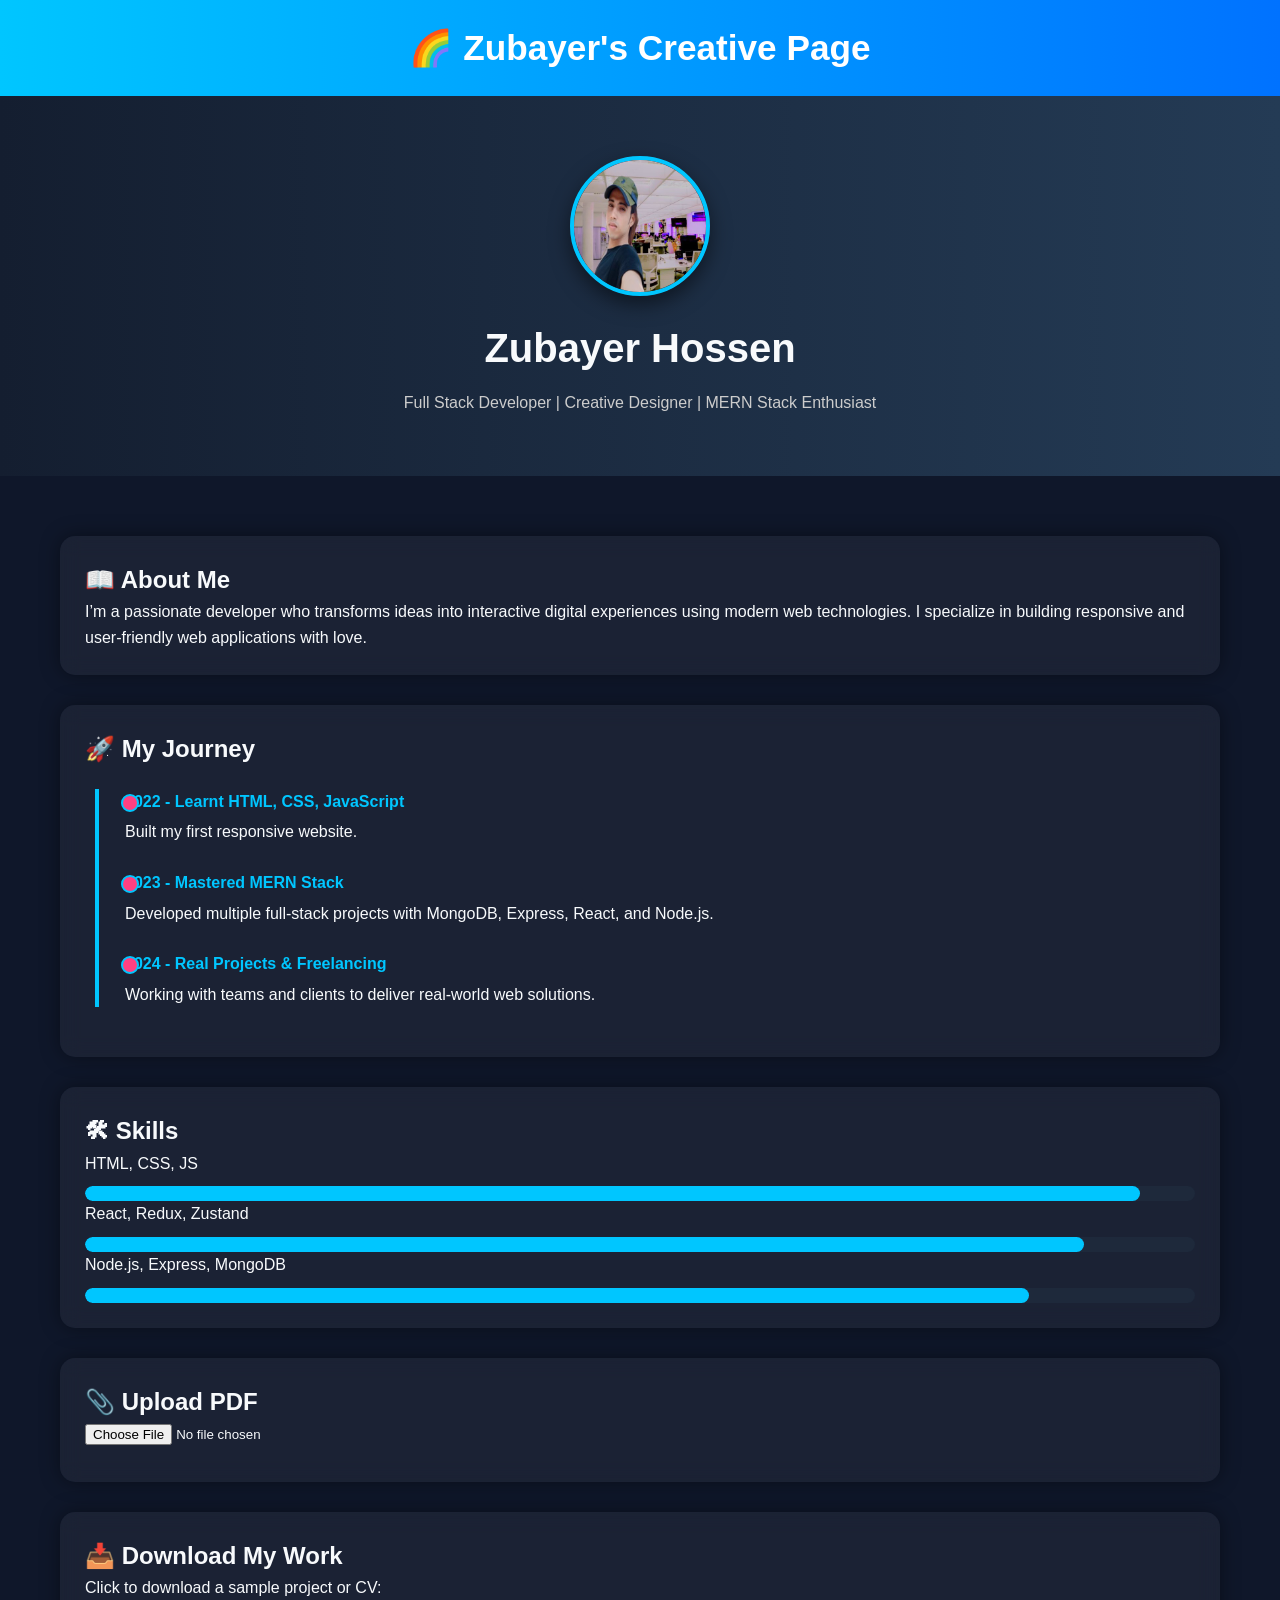
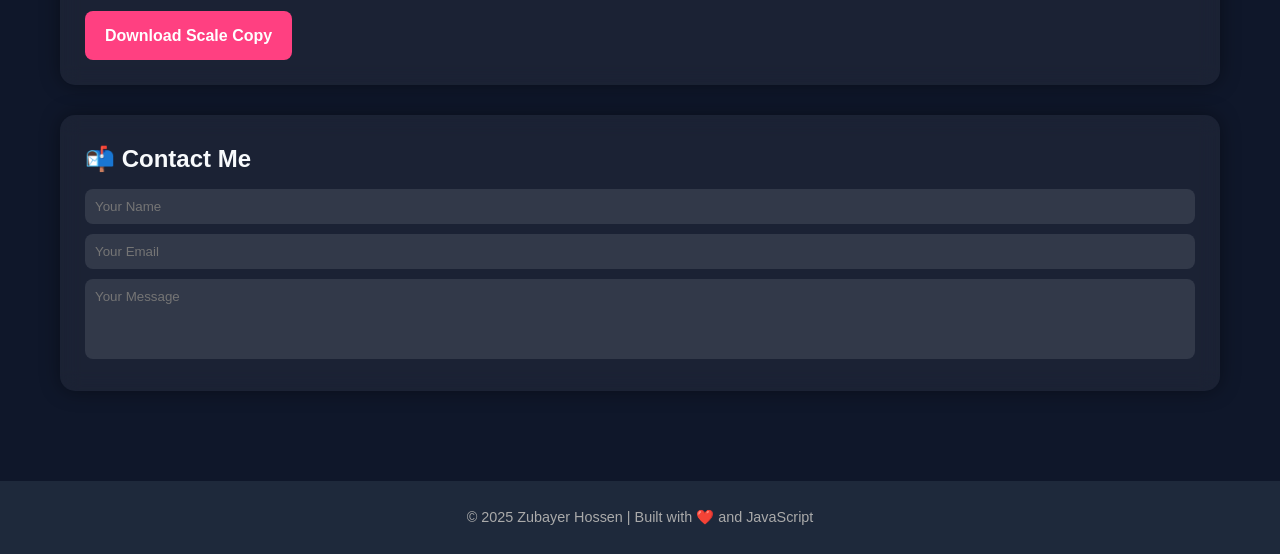
<file: index.html>
<!DOCTYPE html>
<html lang="en">
<head>
  <meta charset="UTF-8" />
  <meta name="viewport" content="width=device-width, initial-scale=1.0"/>
  <title>Zubayer's Creative Webpage</title>
  <style>
    :root {
      --primary: #00c6ff;
      --secondary: #0072ff;
      --bg: #0f172a;
      --text: #f8fafc;
      --accent: #ff4081;
    }

    * {
      margin: 0;
      padding: 0;
      box-sizing: border-box;
      font-family: 'Segoe UI', sans-serif;
    }

    body {
      background: var(--bg);
      color: var(--text);
      line-height: 1.6;
      overflow-x: hidden;
    }

    header {
      background: linear-gradient(90deg, var(--primary), var(--secondary));
      color: white;
      padding: 20px;
      text-align: center;
      font-size: 2.2rem;
      font-weight: bold;
      box-shadow: 0 4px 15px rgba(0,0,0,0.4);
    }

    .hero {
      display: flex;
      flex-direction: column;
      align-items: center;
      padding: 60px 20px;
      text-align: center;
      background: linear-gradient(to right, #141e30, #243b55);
    }

    .hero img {
      width: 140px;
      height: 140px;
      border-radius: 50%;
      border: 4px solid var(--primary);
      margin-bottom: 20px;
      box-shadow: 0 8px 20px rgba(0, 0, 0, 0.5);
    }

    .hero h1 {
      font-size: 2.5rem;
      animation: glow 2s ease-in-out infinite alternate;
    }

    .hero p {
      color: #ccc;
      max-width: 600px;
      margin-top: 10px;
    }

    @keyframes glow {
      from { text-shadow: 0 0 10px var(--primary); }
      to   { text-shadow: 0 0 25px var(--accent), 0 0 30px var(--primary); }
    }

    .section {
      padding: 60px 20px;
      max-width: 1200px;
      margin: auto;
    }

    .card {
      background: rgba(255,255,255,0.05);
      padding: 25px;
      border-radius: 15px;
      backdrop-filter: blur(10px);
      margin-bottom: 30px;
      box-shadow: 0 0 20px rgba(0,0,0,0.4);
      transition: transform 0.3s ease;
    }

    .card:hover {
      transform: scale(1.02);
    }

    .skills .progress {
      background: #1e293b;
      border-radius: 20px;
      overflow: hidden;
      margin-top: 10px;
    }

    .skills .progress-bar {
      height: 15px;
      background: var(--primary);
      border-radius: 20px;
      transition: width 1s ease-in-out;
    }

    .timeline {
      position: relative;
      padding-left: 40px;
      margin-top: 20px;
    }

    .timeline::before {
      content: '';
      position: absolute;
      left: 10px;
      top: 0;
      width: 4px;
      height: 100%;
      background: var(--primary);
    }

    .timeline-item {
      margin-bottom: 25px;
      position: relative;
    }

    .timeline-item::before {
      content: '';
      position: absolute;
      left: -4px;
      top: 5px;
      width: 14px;
      height: 14px;
      background: var(--accent);
      border-radius: 50%;
      border: 2px solid var(--primary);
    }

    .timeline-item h4 {
      margin-bottom: 5px;
      color: var(--primary);
    }

    .download-btn {
      display: inline-block;
      margin-top: 10px;
      padding: 12px 20px;
      background: var(--accent);
      color: white;
      text-decoration: none;
      border-radius: 8px;
      font-weight: bold;
    }

    .contact-form input, .contact-form textarea {
      width: 100%;
      padding: 10px;
      border: none;
      margin-top: 10px;
      border-radius: 8px;
      background: rgba(255, 255, 255, 0.1);
      color: white;
      resize: none;
    }

    footer {
      text-align: center;
      padding: 25px;
      background: #1e293b;
      font-size: 0.9rem;
      color: #aaa;
    }

    @media (max-width: 768px) {
      .hero h1 {
        font-size: 2rem;
      }
    }
  </style>
</head>
<body>

<header>
  🌈 Zubayer's Creative Page
</header>

<section class="hero">
  <img src="zubayer.jpg" alt="Zubayer" />
  <h1>Zubayer Hossen</h1>
  <p>Full Stack Developer | Creative Designer | MERN Stack Enthusiast</p>
</section>

<section class="section">
  <div class="card">
    <h2>📖 About Me</h2>
    <p>I’m a passionate developer who transforms ideas into interactive digital experiences using modern web technologies. I specialize in building responsive and user-friendly web applications with love.</p>
  </div>

  <div class="card">
    <h2>🚀 My Journey</h2>
    <div class="timeline">
      <div class="timeline-item">
        <h4>2022 - Learnt HTML, CSS, JavaScript</h4>
        <p>Built my first responsive website.</p>
      </div>
      <div class="timeline-item">
        <h4>2023 - Mastered MERN Stack</h4>
        <p>Developed multiple full-stack projects with MongoDB, Express, React, and Node.js.</p>
      </div>
      <div class="timeline-item">
        <h4>2024 - Real Projects & Freelancing</h4>
        <p>Working with teams and clients to deliver real-world web solutions.</p>
      </div>
    </div>
  </div>

  <div class="card skills">
    <h2>🛠 Skills</h2>
    <p>HTML, CSS, JS</p>
    <div class="progress"><div class="progress-bar" style="width: 95%"></div></div>
    <p>React, Redux, Zustand</p>
    <div class="progress"><div class="progress-bar" style="width: 90%"></div></div>
    <p>Node.js, Express, MongoDB</p>
    <div class="progress"><div class="progress-bar" style="width: 85%"></div></div>
  </div>

  <div class="card">
    <h2>📎 Upload PDF</h2>
    <input type="file" id="upload" />
    <p id="fileName" style="margin-top:10px;"></p>
  </div>

  <div class="card">
    <h2>📥 Download My Work</h2>
    <p>Click to download a sample project or CV:</p>
    <a href="https://drive.google.com/drive/folders/1btQ257IzHfu2eU8oDETyg6vEKhTlg0QD?usp=sharing" class="download-btn" target="_blank">Download Scale Copy</a>
  </div>
  
  <div class="card contact-form">
    <h2>📬 Contact Me</h2>
    <input type="text" placeholder="Your Name"/>
    <input type="email" placeholder="Your Email"/>
    <textarea rows="4" placeholder="Your Message"></textarea>
  </div>
</section>

<footer>
  &copy; 2025 Zubayer Hossen | Built with ❤️ and JavaScript
</footer>

<script>
  const upload = document.getElementById('upload');
  const fileName = document.getElementById('fileName');
  upload.addEventListener('change', () => {
    fileName.textContent = upload.files[0] ? "Selected: " + upload.files[0].name : "";
  });
</script>

</body>
</html>
</file>
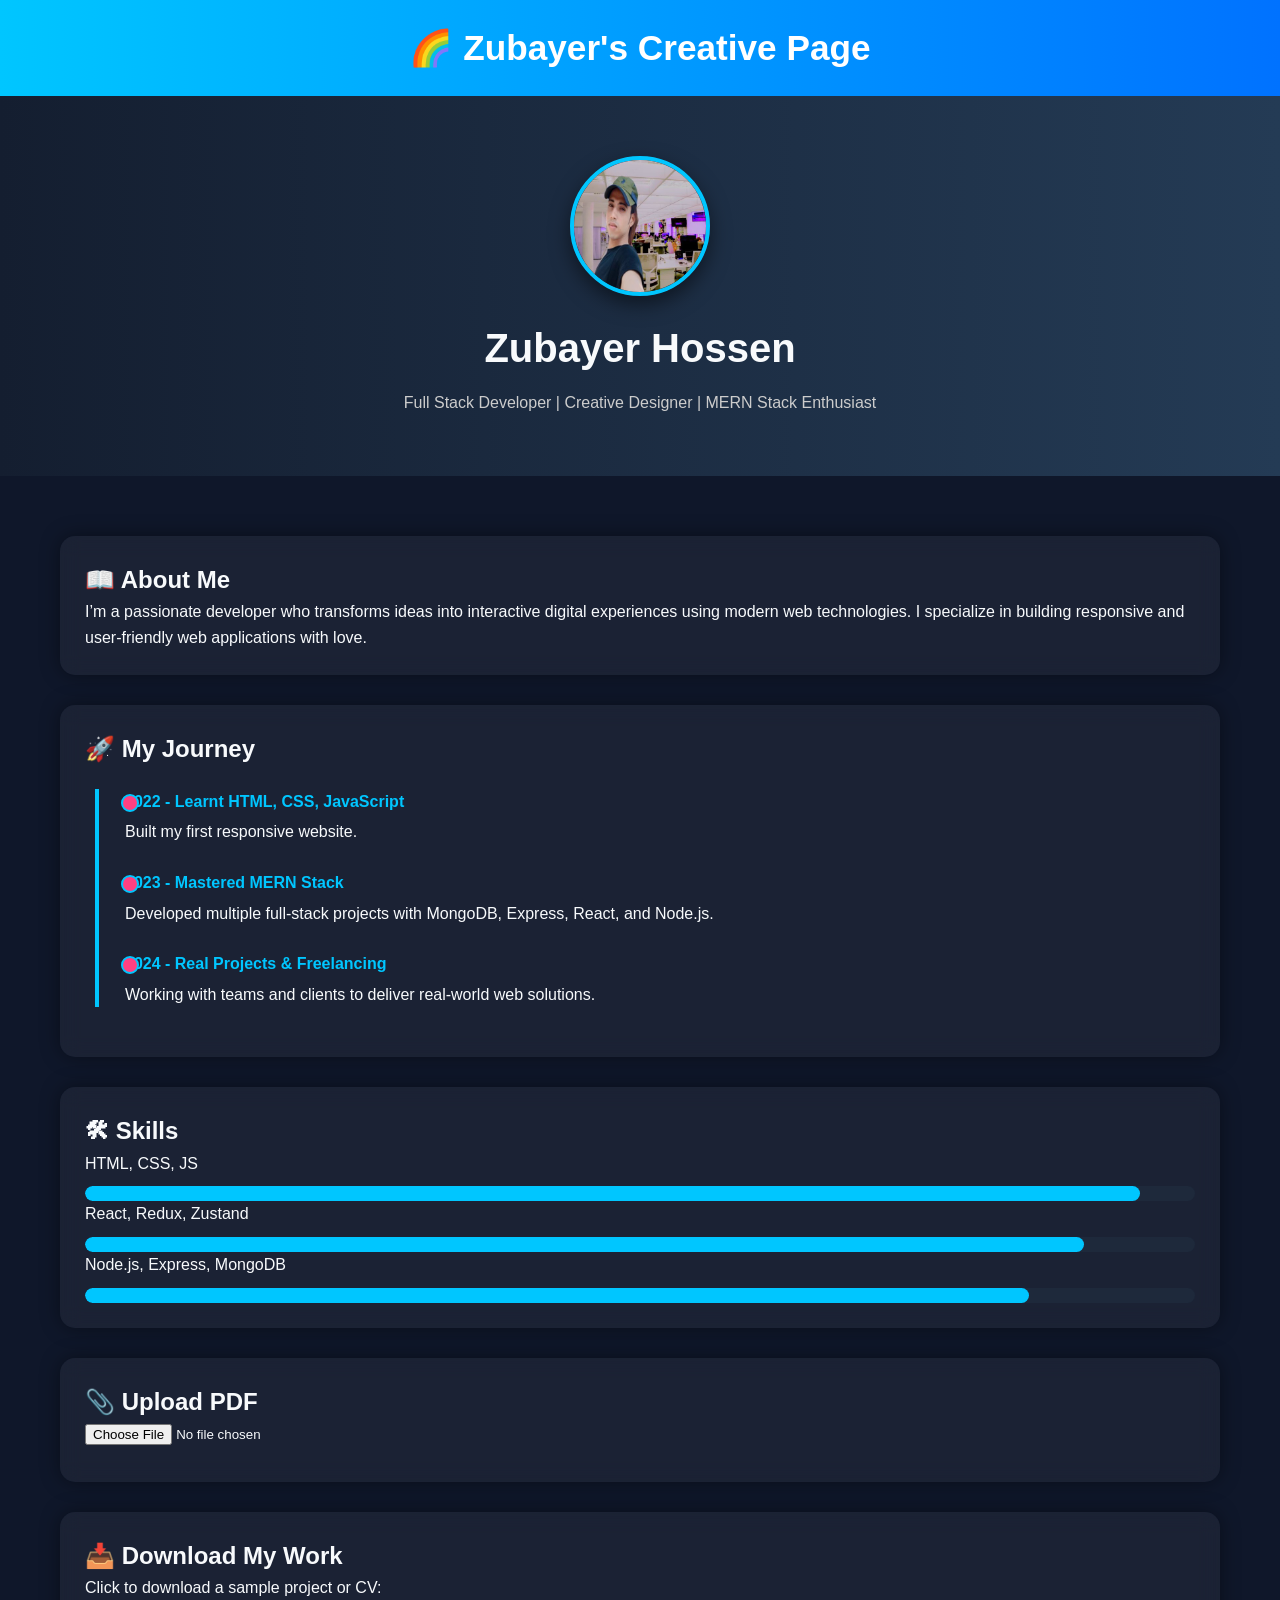
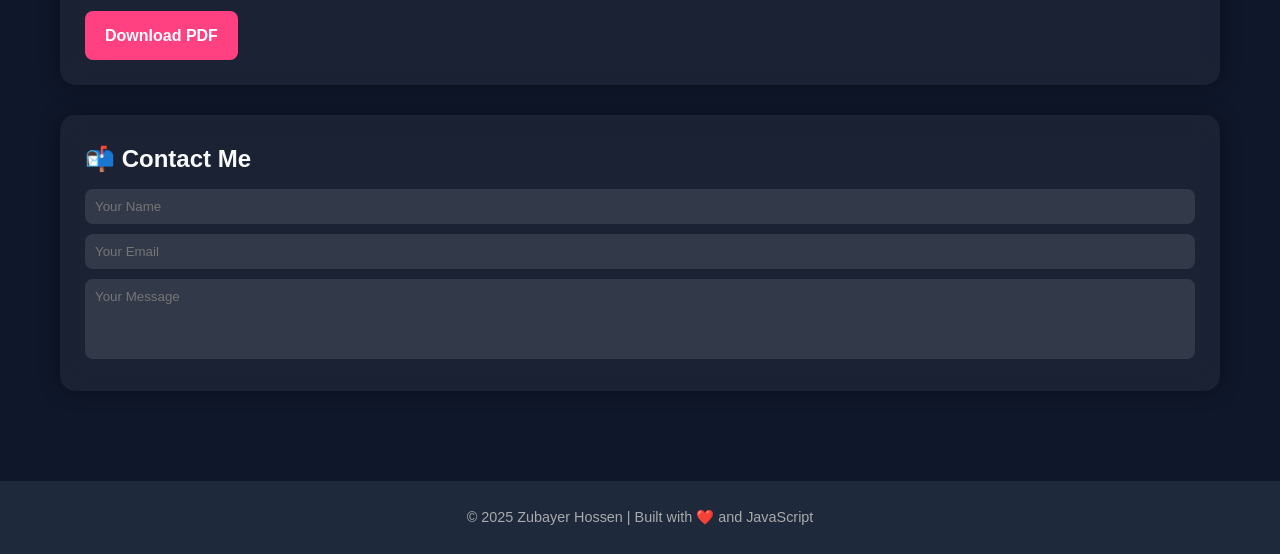
<file: ecozubuxm.html>
<!DOCTYPE html>
<html lang="en">
<head>
  <meta charset="UTF-8" />
  <meta name="viewport" content="width=device-width, initial-scale=1.0"/>
  <title>Zubayer's Creative Webpage</title>
  <style>
    :root {
      --primary: #00c6ff;
      --secondary: #0072ff;
      --bg: #0f172a;
      --text: #f8fafc;
      --accent: #ff4081;
    }

    * {
      margin: 0;
      padding: 0;
      box-sizing: border-box;
      font-family: 'Segoe UI', sans-serif;
    }

    body {
      background: var(--bg);
      color: var(--text);
      line-height: 1.6;
      overflow-x: hidden;
    }

    header {
      background: linear-gradient(90deg, var(--primary), var(--secondary));
      color: white;
      padding: 20px;
      text-align: center;
      font-size: 2.2rem;
      font-weight: bold;
      box-shadow: 0 4px 15px rgba(0,0,0,0.4);
    }

    .hero {
      display: flex;
      flex-direction: column;
      align-items: center;
      padding: 60px 20px;
      text-align: center;
      background: linear-gradient(to right, #141e30, #243b55);
    }

    .hero img {
      width: 140px;
      height: 140px;
      border-radius: 50%;
      border: 4px solid var(--primary);
      margin-bottom: 20px;
      box-shadow: 0 8px 20px rgba(0, 0, 0, 0.5);
    }

    .hero h1 {
      font-size: 2.5rem;
      animation: glow 2s ease-in-out infinite alternate;
    }

    .hero p {
      color: #ccc;
      max-width: 600px;
      margin-top: 10px;
    }

    @keyframes glow {
      from { text-shadow: 0 0 10px var(--primary); }
      to   { text-shadow: 0 0 25px var(--accent), 0 0 30px var(--primary); }
    }

    .section {
      padding: 60px 20px;
      max-width: 1200px;
      margin: auto;
    }

    .card {
      background: rgba(255,255,255,0.05);
      padding: 25px;
      border-radius: 15px;
      backdrop-filter: blur(10px);
      margin-bottom: 30px;
      box-shadow: 0 0 20px rgba(0,0,0,0.4);
      transition: transform 0.3s ease;
    }

    .card:hover {
      transform: scale(1.02);
    }

    .skills .progress {
      background: #1e293b;
      border-radius: 20px;
      overflow: hidden;
      margin-top: 10px;
    }

    .skills .progress-bar {
      height: 15px;
      background: var(--primary);
      border-radius: 20px;
      transition: width 1s ease-in-out;
    }

    .timeline {
      position: relative;
      padding-left: 40px;
      margin-top: 20px;
    }

    .timeline::before {
      content: '';
      position: absolute;
      left: 10px;
      top: 0;
      width: 4px;
      height: 100%;
      background: var(--primary);
    }

    .timeline-item {
      margin-bottom: 25px;
      position: relative;
    }

    .timeline-item::before {
      content: '';
      position: absolute;
      left: -4px;
      top: 5px;
      width: 14px;
      height: 14px;
      background: var(--accent);
      border-radius: 50%;
      border: 2px solid var(--primary);
    }

    .timeline-item h4 {
      margin-bottom: 5px;
      color: var(--primary);
    }

    .download-btn {
      display: inline-block;
      margin-top: 10px;
      padding: 12px 20px;
      background: var(--accent);
      color: white;
      text-decoration: none;
      border-radius: 8px;
      font-weight: bold;
    }

    .contact-form input, .contact-form textarea {
      width: 100%;
      padding: 10px;
      border: none;
      margin-top: 10px;
      border-radius: 8px;
      background: rgba(255, 255, 255, 0.1);
      color: white;
      resize: none;
    }

    footer {
      text-align: center;
      padding: 25px;
      background: #1e293b;
      font-size: 0.9rem;
      color: #aaa;
    }

    @media (max-width: 768px) {
      .hero h1 {
        font-size: 2rem;
      }
    }
  </style>
</head>
<body>

<header>
  🌈 Zubayer's Creative Page
</header>

<section class="hero">
  <img src="zubayer.jpg" alt="Zubayer" />
  <h1>Zubayer Hossen</h1>
  <p>Full Stack Developer | Creative Designer | MERN Stack Enthusiast</p>
</section>

<section class="section">
  <div class="card">
    <h2>📖 About Me</h2>
    <p>I’m a passionate developer who transforms ideas into interactive digital experiences using modern web technologies. I specialize in building responsive and user-friendly web applications with love.</p>
  </div>

  <div class="card">
    <h2>🚀 My Journey</h2>
    <div class="timeline">
      <div class="timeline-item">
        <h4>2022 - Learnt HTML, CSS, JavaScript</h4>
        <p>Built my first responsive website.</p>
      </div>
      <div class="timeline-item">
        <h4>2023 - Mastered MERN Stack</h4>
        <p>Developed multiple full-stack projects with MongoDB, Express, React, and Node.js.</p>
      </div>
      <div class="timeline-item">
        <h4>2024 - Real Projects & Freelancing</h4>
        <p>Working with teams and clients to deliver real-world web solutions.</p>
      </div>
    </div>
  </div>

  <div class="card skills">
    <h2>🛠 Skills</h2>
    <p>HTML, CSS, JS</p>
    <div class="progress"><div class="progress-bar" style="width: 95%"></div></div>
    <p>React, Redux, Zustand</p>
    <div class="progress"><div class="progress-bar" style="width: 90%"></div></div>
    <p>Node.js, Express, MongoDB</p>
    <div class="progress"><div class="progress-bar" style="width: 85%"></div></div>
  </div>

  <div class="card">
    <h2>📎 Upload PDF</h2>
    <input type="file" id="upload" />
    <p id="fileName" style="margin-top:10px;"></p>
  </div>

  <div class="card">
    <h2>📥 Download My Work</h2>
    <p>Click to download a sample project or CV:</p>
    <a href="https://drive.google.com/file/d/10J11YzslNe47yRGhq0_CThLnDDftaip0/view?usp=sharing" class="download-btn" target="_blank">Download PDF</a>
  </div>

  <div class="card contact-form">
    <h2>📬 Contact Me</h2>
    <input type="text" placeholder="Your Name"/>
    <input type="email" placeholder="Your Email"/>
    <textarea rows="4" placeholder="Your Message"></textarea>
  </div>
</section>

<footer>
  &copy; 2025 Zubayer Hossen | Built with ❤️ and JavaScript
</footer>

<script>
  const upload = document.getElementById('upload');
  const fileName = document.getElementById('fileName');
  upload.addEventListener('change', () => {
    fileName.textContent = upload.files[0] ? "Selected: " + upload.files[0].name : "";
  });
</script>

</body>
</html>
</file>
